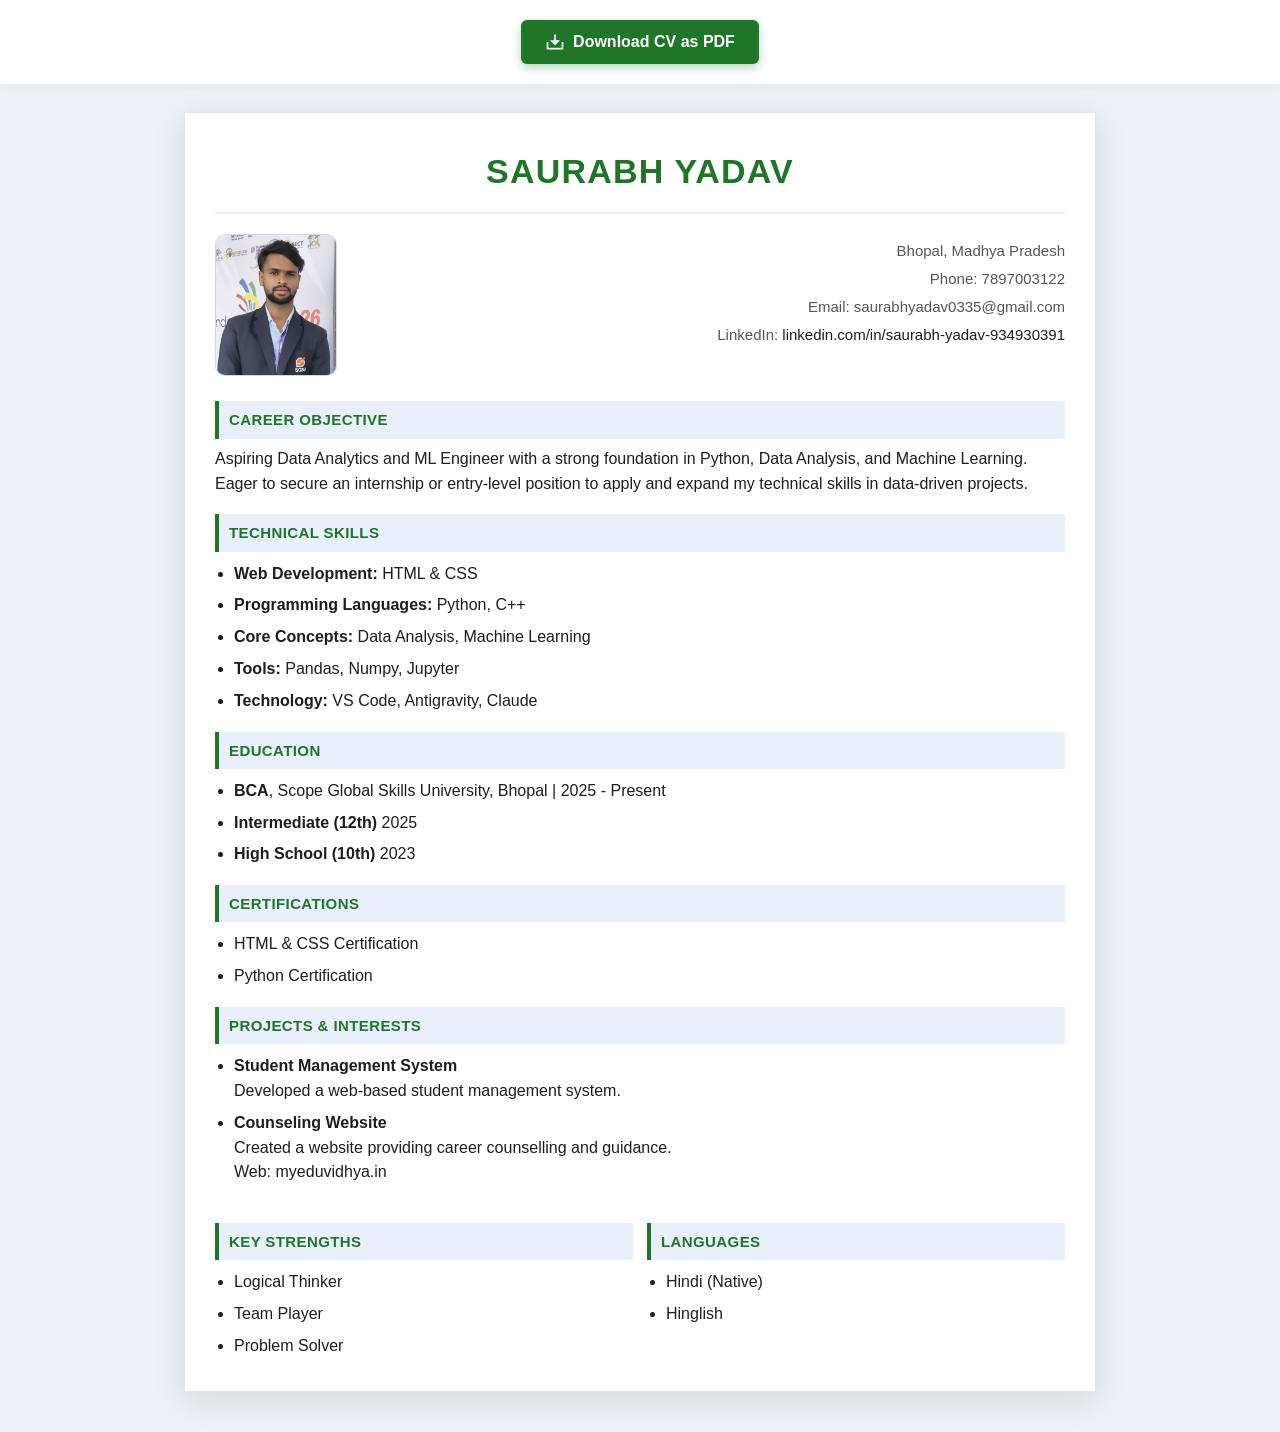
<file: resume.html>
<!DOCTYPE html>
<html lang="en">

<head>
    <meta charset="UTF-8">
    <meta name="viewport" content="width=device-width, initial-scale=1.0">
    <title>Saurabh Yadav Resume</title>

    <style>
        :root {
            --accent: #1f7528;
            --accent-light: #eaf0fb;
            --text: #1d1d1f;
            --muted: #555;
            --background: #eef1f5;
        }

        body {
            font-family: "Segoe UI", "Calibri", "Helvetica Neue", Arial, sans-serif;
            margin: 0;
            background: var(--background);
            color: var(--text);
            line-height: 1.55;
            padding-bottom: 40px;
        }

        .container {
            width: min(850px, 92%);
            margin: 0 auto;
            background: #fff;
            padding: 26px 30px;
            box-shadow: 0 8px 30px rgba(30, 50, 90, 0.12);
            border: 1px solid #dbe2ee;
        }

        /* Header */
        .header {
            color: var(--accent);
            text-align: center;
            padding: 6px 0 14px;
            font-size: 34px;
            letter-spacing: 1.2px;
            font-weight: 700;
            border-bottom: 2px solid var(--accent-light);
        }

        /* Top Section */
        .top {
            display: flex;
            align-items: flex-start;
            justify-content: space-between;
            gap: 16px;
            margin-top: 20px;
        }

        .photo img {
            width: 120px;
            height: 140px;
            border-radius: 10px;
            object-fit: cover;
            border: 1px solid #cfd8e7;
        }

        .info {
            margin-left: auto;
            font-size: 15px;
            color: var(--muted);
            text-align: right;
        }

        .info p {
            margin: 5px 0;
        }

        /* Section */
        .section {
            margin-top: 18px;
        }

        .section h2 {
            background: var(--accent-light);
            color: var(--accent);
            padding: 7px 10px;
            margin-bottom: 8px;
            font-size: 15px;
            letter-spacing: 0.4px;
            border-left: 4px solid var(--accent);
        }

        .section ul {
            margin: 10px 0 0;
            padding-left: 19px;
        }

        .section li {
            margin-bottom: 7px;
        }

        .section p {
            margin-top: 0;
        }

        /* Two Column */
        .row {
            display: flex;
            justify-content: space-between;
            gap: 14px;
        }

        .half {
            width: 50%;
        }

        @media (max-width: 760px) {
            .container {
                padding: 18px;
            }

            .top,
            .row {
                flex-direction: column;
            }

            .half {
                width: 100%;
            }
        }

        /* Print (PDF) */
        @media print {
            body {
                background: white;
                padding: 0;
            }

            .container {
                box-shadow: none;
                border: none;
                margin: 0;
                width: 100%;
                padding: 0;
            }

            .no-print {
                display: none !important;
            }
        }

        /* Download Action styling */
        .download-action {
            text-align: center;
            padding: 20px 0;
            background: #fff;
            margin-bottom: 28px;
            box-shadow: 0 2px 10px rgba(0, 0, 0, 0.05);
        }

        .download-action button {
            padding: 12px 24px;
            font-size: 16px;
            font-weight: 600;
            background: var(--accent);
            color: white;
            border: none;
            border-radius: 6px;
            cursor: pointer;
            box-shadow: 0 4px 10px rgba(31, 117, 40, 0.3);
            transition: all 0.3s ease;
            display: inline-flex;
            align-items: center;
            gap: 8px;
        }

        .download-action button:hover {
            background: #175a1e;
            transform: translateY(-2px);
            box-shadow: 0 6px 15px rgba(31, 117, 40, 0.4);
        }

        .download-action svg {
            width: 20px;
            height: 20px;
            fill: currentColor;
        }
    </style>
</head>

<body>

    <div class="download-action no-print">
        <button onclick="window.print()">
            <svg xmlns="http://www.w3.org/2000/09/svg" viewBox="0 0 24 24">
                <path
                    d="M13 10H18L12 16L6 10H11V3H13V10ZM4 19H20V12H22V20C22 20.5523 21.5523 21 21 21H3C2.44772 21 2 20.5523 2 20V12H4V19Z">
                </path>
            </svg>
            Download CV as PDF
        </button>
    </div>

    <div class="container">

        <div class="header">SAURABH YADAV</div>

        <div class="top">
            <div class="photo">
                <img src="saurabhwa.jpg.jpeg" alt="Saurabh Yadav photo">
            </div>

            <div class="info">
                <p>Bhopal, Madhya Pradesh</p>
                <p>Phone: 7897003122</p>
                <p>Email: saurabhyadav0335@gmail.com</p>
                <p>LinkedIn: <a href="https://www.linkedin.com/in/saurabh-yadav-934930391?utm_source=share_via&amp;utm_content=profile&amp;utm_medium=member_android" target="_blank" style="color:var(--text); text-decoration:none;">linkedin.com/in/saurabh-yadav-934930391</a></p>
            </div>
        </div>

        <div class="section">
            <h2>CAREER OBJECTIVE</h2>
            <p>
                Aspiring Data Analytics and ML Engineer with a strong foundation in Python,
                Data Analysis, and Machine Learning. Eager to secure an internship or entry-level
                position to apply and expand my technical skills in data-driven projects.
            </p>
        </div>

        <div class="section">
            <h2>TECHNICAL SKILLS</h2>
            <ul>
                <li><b>Web Development:</b> HTML & CSS</li>
                <li><b>Programming Languages:</b> Python, C++</li>
                <li><b>Core Concepts:</b> Data Analysis, Machine Learning</li>
                <li><b>Tools:</b> Pandas, Numpy, Jupyter</li>
                <li><b>Technology:</b> VS Code, Antigravity, Claude</li>
            </ul>
        </div>

        <div class="section">
            <h2>EDUCATION</h2>
            <ul>
                <li><b>BCA</b>, Scope Global Skills University, Bhopal | 2025 - Present</li>
                <li><b>Intermediate (12th)</b> 2025</li>
                <li><b>High School (10th)</b> 2023</li>
            </ul>
        </div>

        <div class="section">
            <h2>CERTIFICATIONS</h2>
            <ul>
                <li>HTML & CSS Certification</li>
                <li>Python Certification</li>
            </ul>
        </div>

        <div class="section">
            <h2>PROJECTS & INTERESTS</h2>
            <ul>
                <li><b>Student Management System</b><br>
                    Developed a web-based student management system.<br>
                </li>

                <li><b>Counseling Website</b><br>
                    Created a website providing career counselling and guidance.<br>
                    Web: myeduvidhya.in
                </li>
            </ul>
        </div>

        <div class="row">

            <div class="section half">
                <h2>KEY STRENGTHS</h2>
                <ul>
                    <li>Logical Thinker</li>
                    <li>Team Player</li>
                    <li>Problem Solver</li>
                </ul>
            </div>

            <div class="section half">
                <h2>LANGUAGES</h2>
                <ul>
                    <li>Hindi (Native)</li>
                    <li>Hinglish</li>
                </ul>
            </div>

        </div>

    </div>

</body>

</html>
</file>
